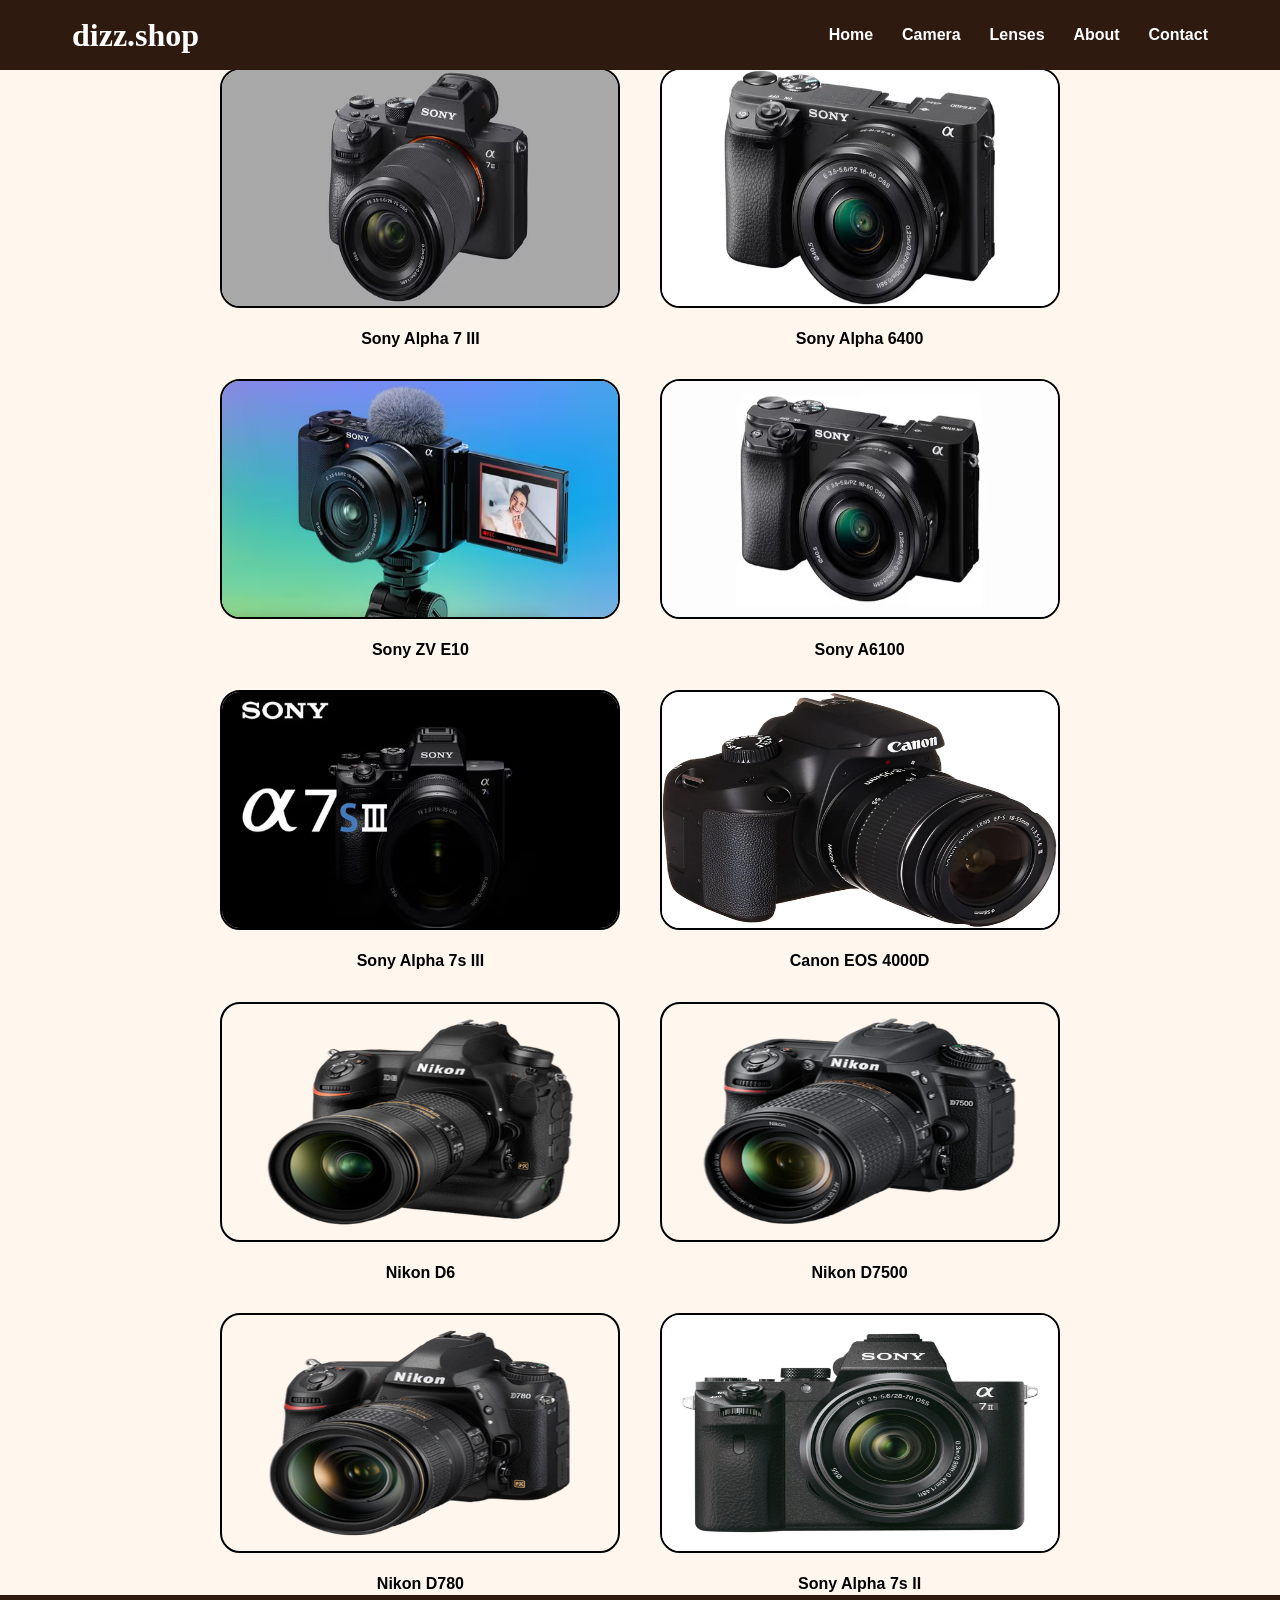
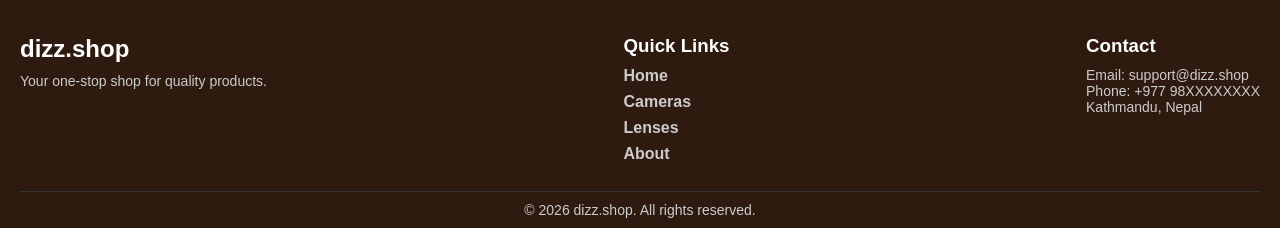
<file: index1.html>
<!DOCTYPE html>
<html lang="en">

<head>
    <meta charset="UTF-8">
    <meta name="viewport" content="width=device-width, initial-scale=1.0">
    <title>Sony-A7-III-mirrorless-camera</title>
    <style>
        * {
            margin: 0;
            padding: 0;
            box-sizing: border-box;
            font-family: 'Segoe UI', Tahoma, Geneva, Verdana, sans-serif;
        }

        body {
            height: 100vh;
            background-color: #fff6ed;
            color: #000000;
            scroll-behavior: smooth;

        }

        li {
            list-style: none;
        }

        a {
            text-decoration: none;
            color: #ffffff;
            font-weight: bold;
            font-size: 1rem;
        }

        a:hover {
            color: coral;
        }

        header {
            position: fixed;
            width: 100%;
            padding: 0 2rem;
            background-color: #2e1a0f;
        }

        .navbar {
            width: 100%;
            height: 70px;
            display: flex;
            align-items: center;
            justify-content: space-between;
            margin-left: 0;

        }

        .navbar .navitems {
            display: flex;
            align-items: center;
            gap: 1.8rem;
            margin-right: 40px;
        }

        .logo h1 {
            font-family: cursive;
            color: white;
            margin: 40px;
        }

        @media (max-width: 815px) {
            header {
                height: 130px;
            }

            a {
                font-size: 12px;
            }

            .navbar {
                flex-direction: column;
                align-items: flex-start;
                gap: 0.5rem;
            }

            .logo h1 {
                font-size: 15px;
                margin: 0;
                margin-top: 8px;

            }

            .navbar .navitems {
                display: flexbox;
                flex-direction: row;
                flex-wrap: wrap;
                gap: 1rem;
                margin-top: 20px;
                margin-left: 10%;

            }
        }

        /* Camera section */

        .camera-sec {
            display: flex;
            justify-content: center;
            align-items: center;
            flex-wrap: wrap;
            text-align: center;
            gap: 1.2rem;
            padding-top: 10px;
            margin-top: 20px;

        }

        .camera-sec h1 {
            margin-bottom: 10px;
        }

        .camera-sec div img {
            width: 400px;
            height: 240px;
            border: 2px solid black;
            border-radius: 20px;
            cursor: pointer;
            margin: 10px;
            box-shadow: #363636;
        }

        .camera-sec div img:hover {
            transform: scale(1.04);
            transition: 300ms;
        }

        .camera-sec h2 a {
            color: black;
        }

        .camera-sec h2 a:hover {
            color: #8b5e3c;
        }

        @media (max-width: 400px) {
            .camera-sec div img {
                max-width: 190px;
                height: 170px;
            }
        }

        .footer {
            background: #2e1a0f;
            color: #fff;
            padding: 40px 20px 10px;
            font-family: Arial, sans-serif;
        }

        .footer-container {
            display: flex;
            flex-wrap: wrap;
            justify-content: space-between;
            gap: 30px;
        }

        .footer h2,
        .footer h3 {
            margin-bottom: 10px;
        }

        .footer p {
            font-size: 14px;
            color: #ccc;
        }

        .footer-links ul {
            list-style: none;
            padding: 0;
        }

        .footer-links ul li {
            margin-bottom: 8px;
        }

        .footer-links ul li a {
            text-decoration: none;
            color: #ccc;
            transition: 0.3s;
        }

        .footer-links ul li a:hover {
            color: #d2a679;
        }

        .footer-bottom {
            text-align: center;
            border-top: 1px solid #333;
            margin-top: 20px;
            padding-top: 10px;
            font-size: 13px;
            color: #aaa;
        }

        /* Responsive */
        @media (max-width: 768px) {
            .footer-container {
                flex-direction: column;
                text-align: center;
            }
        }
    </style>
</head>

<body>
    <header>
        <div class="navbar">
            <div class="logo">
                <h1>dizz.shop</h1>
            </div>

            <ul class="navitems">
                <li><a href="/index.html">Home</a></li>
                <li><a href="/index.html">Camera</a></li>
                <li><a href="/index.html">Lenses</a></li>
                <li><a href="/index.html">About</a></li>
                <li><a href="/index.html #contact">Contact</a></li>
            </ul>
        </div>
    </header>
   
    <section id="camera">
        <h1 class="cameratitle">Cameras</h1>
        <div class="camera-sec">

            <div>
                <img src="images/Sony-A7-III-mirrorless-camera.avif" alt="">
                <h2><a href="sonya7.html">Sony Alpha 7 III</a></h2>
            </div>
            <div>
                <img src="images/sony-alpha-a6400-unveiled.avif" alt="">
                <h2><a href="#">Sony Alpha 6400</a></h2>
            </div>
            <div>
                <img src="images/Sony-ZV-E10.avif" alt="">
                <h2><a href="#">Sony ZV E10</a></h2>
            </div>
            <div>
                <img src="images/Sony-A6100.avif" alt="">
                <h2><a href="#">Sony A6100</a></h2>
            </div>
            <div>
                <img src="images/Sony-a7S-III.avif" alt="" ">
                <h2><a href="#">Sony Alpha 7s III</a></h2>
            </div>
            <div>
                <img src="images/canon Eos 4000D.webp" alt="" style="background-size: contain;">
                <h2><a href="#">Canon EOS 4000D</a></h2>
            </div>
            <div>
                <img src="images/Canon D6.png" alt="">
                <h2><a href="#">Nikon D6</a></h2>
            </div>
            <div>
                <img src="images/canon D7500.png" alt="">
                <h2><a href="#">Nikon D7500</a></h2>
            </div>
            <div>
                <img src="images/canon D780.png" alt="">
                <h2><a href="#">Nikon D780</a></h2>
            </div>
            <div>
                <img src="images/sony A7 II.jpg" alt="">
                <h2><a href="#">Sony Alpha 7s II</a></h2>
            </div>

        </div>
    </section>
     <footer class="footer">
        <div class="footer-container">

            <div class="footer-brand">
                <h2>dizz.shop</h2>
                <p>Your one-stop shop for quality products.</p>
            </div>

            <div class="footer-links">
                <h3>Quick Links</h3>
                <ul>
                    <li><a href="index.html">Home</a></li>
                    <li><a href="index.html">Cameras</a></li>
                    <li><a href="index.html">Lenses</a></li>
                    <li><a href="index.html">About</a></li>
                </ul>
            </div>

            <div class="footer-contact">
                <h3>Contact</h3>
                <p>Email: support@dizz.shop</p>
                <p>Phone: +977 98XXXXXXXX</p>
                <p>Kathmandu, Nepal</p>
            </div>

        </div>

        <div class="footer-bottom">
            <p>© 2026 dizz.shop. All rights reserved.</p>
        </div>
    </footer>
</body>

</html>
</file>
